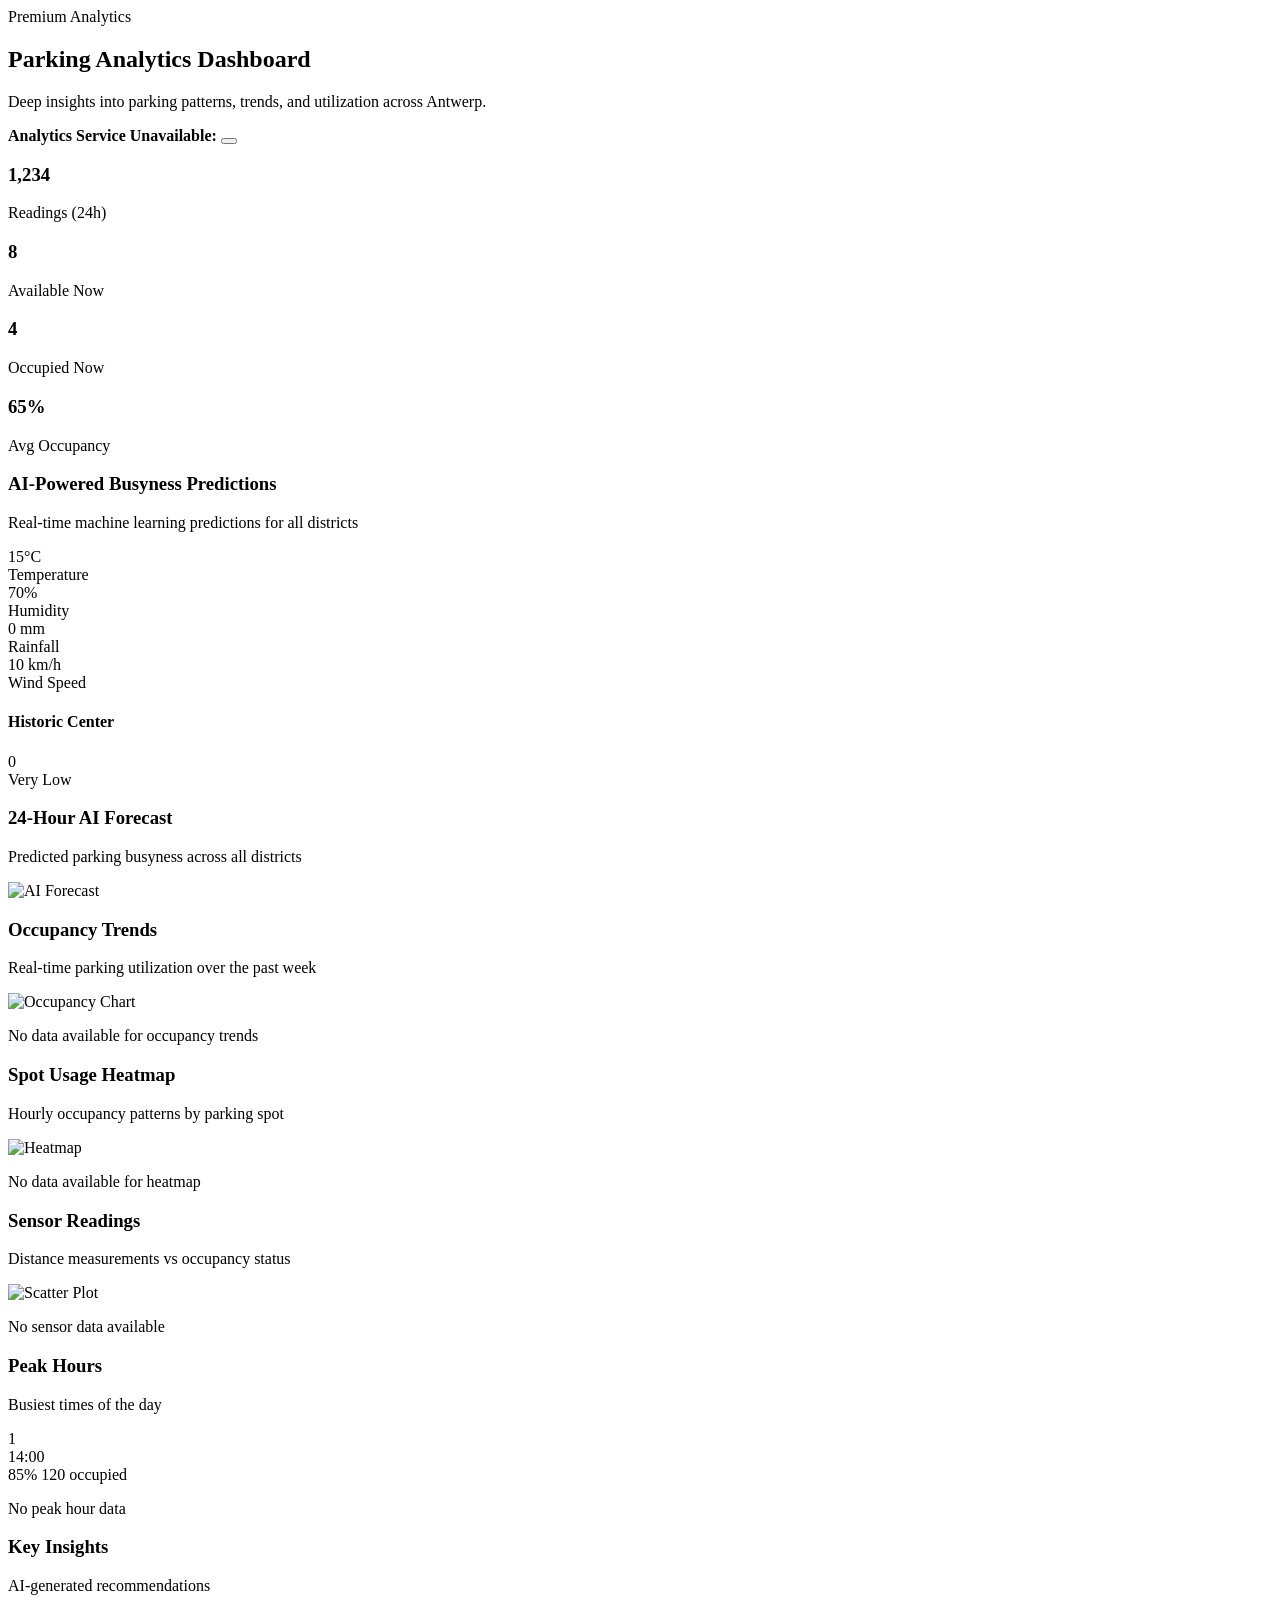
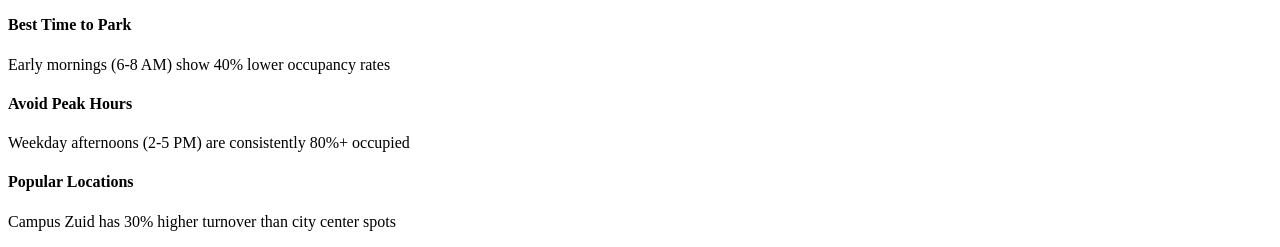
<file: web-app/src/main/resources/templates/analytics.html>
<!doctype html>
<html lang="en" xmlns:th="http://www.thymeleaf.org">
<head th:replace="fragments/head :: head('Analytics – ParkWise')"></head>
<body>
<div th:replace="fragments/nav :: nav"></div>

<main class="app-shell">
  <section class="container py-5">
    <!-- Header -->
    <div class="text-center mb-5 fade-in">
      <div class="badge-soft-primary mb-3">
        <i class="bi bi-graph-up-arrow me-2"></i>Premium Analytics
      </div>
      <h1 class="section-title-modern mb-3">Parking Analytics Dashboard</h1>
      <p class="section-subtitle-modern">Deep insights into parking patterns, trends, and utilization across Antwerp.</p>
    </div>

    <!-- Error Alert (if Python service is down) -->
    <div th:if="${error}" class="alert alert-warning alert-dismissible fade show mb-4" role="alert">
      <i class="bi bi-exclamation-triangle-fill me-2"></i>
      <strong>Analytics Service Unavailable:</strong> <span th:text="${error}"></span>
      <button type="button" class="btn-close" data-bs-dismiss="alert"></button>
    </div>

    <!-- Stats Cards Row -->
    <div class="row g-4 mb-5 fade-in" th:if="${stats != null && !stats.containsKey('error')}">
      <div class="col-md-3">
        <div class="analytics-stat-card">
          <div class="stat-icon bg-primary-glow">
            <i class="bi bi-activity"></i>
          </div>
          <div class="stat-content">
            <h3 class="stat-value" th:text="${stats.total_readings_24h}">1,234</h3>
            <p class="stat-label">Readings (24h)</p>
          </div>
        </div>
      </div>

      <div class="col-md-3">
        <div class="analytics-stat-card">
          <div class="stat-icon bg-success-glow">
            <i class="bi bi-check-circle-fill"></i>
          </div>
          <div class="stat-content">
            <h3 class="stat-value" th:text="${stats.available_spots}">8</h3>
            <p class="stat-label">Available Now</p>
          </div>
        </div>
      </div>

      <div class="col-md-3">
        <div class="analytics-stat-card">
          <div class="stat-icon bg-danger-glow">
            <i class="bi bi-car-front-fill"></i>
          </div>
          <div class="stat-content">
            <h3 class="stat-value" th:text="${stats.occupied_spots}">4</h3>
            <p class="stat-label">Occupied Now</p>
          </div>
        </div>
      </div>

      <div class="col-md-3">
        <div class="analytics-stat-card">
          <div class="stat-icon bg-warning-glow">
            <i class="bi bi-percent"></i>
          </div>
          <div class="stat-content">
            <h3 class="stat-value" th:text="${stats.avg_occupancy_24h + '%'}">65%</h3>
            <p class="stat-label">Avg Occupancy</p>
          </div>
        </div>
      </div>
    </div>

    <!-- AI Predictions Section -->
    <div class="row g-4 mb-5" th:if="${aiPredictions != null}">
      <div class="col-12">
        <div class="analytics-card fade-in">
          <div class="analytics-card-header">
            <div>
              <h3 class="card-title">
                <i class="bi bi-robot me-2"></i>AI-Powered Busyness Predictions
              </h3>
              <p class="card-subtitle">Real-time machine learning predictions for all districts</p>
            </div>
          </div>
          <div class="analytics-card-body">
            <!-- Current Weather Info -->
            <div th:if="${weather != null}" class="weather-info mb-4">
              <div class="row g-3">
                <div class="col-md-3">
                  <div class="weather-card">
                    <i class="bi bi-thermometer-half weather-icon"></i>
                    <div>
                      <div class="weather-value" th:text="${weather.temperature_c + '°C'}">15°C</div>
                      <div class="weather-label">Temperature</div>
                    </div>
                  </div>
                </div>
                <div class="col-md-3">
                  <div class="weather-card">
                    <i class="bi bi-droplet-half weather-icon"></i>
                    <div>
                      <div class="weather-value" th:text="${weather.humidity_pct + '%'}">70%</div>
                      <div class="weather-label">Humidity</div>
                    </div>
                  </div>
                </div>
                <div class="col-md-3">
                  <div class="weather-card">
                    <i class="bi bi-cloud-rain weather-icon"></i>
                    <div>
                      <div class="weather-value" th:text="${weather.rainfall_mm + ' mm'}">0 mm</div>
                      <div class="weather-label">Rainfall</div>
                    </div>
                  </div>
                </div>
                <div class="col-md-3">
                  <div class="weather-card">
                    <i class="bi bi-wind weather-icon"></i>
                    <div>
                      <div class="weather-value" th:text="${weather.wind_speed_kmh + ' km/h'}">10 km/h</div>
                      <div class="weather-label">Wind Speed</div>
                    </div>
                  </div>
                </div>
              </div>
            </div>

            <!-- District Predictions -->
            <div class="row g-3">
              <div class="col-md-6 col-lg-3" th:each="entry : ${aiPredictions}">
                <div class="prediction-card"
                     th:classappend="${entry.value.busyness_level == 3} ? 'high-busyness' :
                                           (${entry.value.busyness_level == 2} ? 'moderate-busyness' :
                                           (${entry.value.busyness_level == 1} ? 'low-busyness' : 'very-low-busyness'))">
                  <div class="prediction-header">
                    <i class="bi bi-geo-alt-fill prediction-icon"></i>
                    <h4 class="prediction-district" th:text="${entry.key}">Historic Center</h4>
                  </div>
                  <div class="prediction-level">
                    <div class="level-indicator" th:text="${entry.value.busyness_level}">0</div>
                    <div class="level-label" th:text="${entry.value.label}">Very Low</div>
                  </div>
                </div>
              </div>
            </div>
          </div>
        </div>
      </div>
    </div>

    <!-- AI Forecast Chart -->
    <div class="analytics-card fade-in mb-4" style="animation-delay: 0.05s;" th:if="${aiBusynessChart != null}">
      <div class="analytics-card-header">
        <div>
          <h3 class="card-title"><i class="bi bi-graph-up me-2"></i>24-Hour AI Forecast</h3>
          <p class="card-subtitle">Predicted parking busyness across all districts</p>
        </div>
      </div>
      <div class="analytics-card-body">
        <div class="chart-container">
          <img th:src="${aiBusynessChart}" alt="AI Forecast" class="analytics-chart-img">
        </div>
      </div>
    </div>

    <!-- Occupancy Over Time Chart -->
    <div class="analytics-card fade-in mb-4" style="animation-delay: 0.1s;">
      <div class="analytics-card-header">
        <div>
          <h3 class="card-title"><i class="bi bi-graph-up me-2"></i>Occupancy Trends</h3>
          <p class="card-subtitle">Real-time parking utilization over the past week</p>
        </div>
      </div>
      <div class="analytics-card-body">
        <div th:if="${occupancyChart != null}" class="chart-container">
          <img th:src="${occupancyChart}" alt="Occupancy Chart" class="analytics-chart-img">
        </div>
        <div th:unless="${occupancyChart != null}" class="empty-chart">
          <i class="bi bi-bar-chart empty-icon"></i>
          <p class="text-muted">No data available for occupancy trends</p>
        </div>
      </div>
    </div>


    <!-- Heatmap Chart -->
    <div class="analytics-card fade-in mb-4" style="animation-delay: 0.2s;">
      <div class="analytics-card-header">
        <div>
          <h3 class="card-title"><i class="bi bi-grid-3x3-gap me-2"></i>Spot Usage Heatmap</h3>
          <p class="card-subtitle">Hourly occupancy patterns by parking spot</p>
        </div>
      </div>
      <div class="analytics-card-body">
        <div th:if="${heatmapChart != null}" class="chart-container">
          <img th:src="${heatmapChart}" alt="Heatmap" class="analytics-chart-img">
        </div>
        <div th:unless="${heatmapChart != null}" class="empty-chart">
          <i class="bi bi-grid empty-icon"></i>
          <p class="text-muted">No data available for heatmap</p>
        </div>
      </div>
    </div>

    <!-- Two Column Layout: Scatter + Peak Hours -->
    <div class="row g-4 mb-4">
      <!-- Distance Scatter Plot -->
      <div class="col-lg-8">
        <div class="analytics-card fade-in" style="animation-delay: 0.3s;">
          <div class="analytics-card-header">
            <div>
              <h3 class="card-title"><i class="bi bi-scatter-chart me-2"></i>Sensor Readings</h3>
              <p class="card-subtitle">Distance measurements vs occupancy status</p>
            </div>
          </div>
          <div class="analytics-card-body">
            <div th:if="${scatterChart != null}" class="chart-container">
              <img th:src="${scatterChart}" alt="Scatter Plot" class="analytics-chart-img">
            </div>
            <div th:unless="${scatterChart != null}" class="empty-chart">
              <i class="bi bi-diagram-3 empty-icon"></i>
              <p class="text-muted">No sensor data available</p>
            </div>
          </div>
        </div>
      </div>

      <!-- Peak Hours Card -->
      <div class="col-lg-4">
        <div class="analytics-card fade-in" style="animation-delay: 0.4s;">
          <div class="analytics-card-header">
            <div>
              <h3 class="card-title"><i class="bi bi-clock-history me-2"></i>Peak Hours</h3>
              <p class="card-subtitle">Busiest times of the day</p>
            </div>
          </div>
          <div class="analytics-card-body">
            <div th:if="${peakHours != null}" class="peak-hours-list">
              <div th:each="hour, iterStat : ${peakHours}"
                   class="peak-hour-item"
                   th:classappend="${iterStat.index == 0} ? 'top-peak' : ''">
                <div class="peak-rank" th:text="${iterStat.index + 1}">1</div>
                <div class="peak-info">
                  <div class="peak-time" th:text="${hour.hour + ':00'}">14:00</div>
                  <div class="peak-stats">
                    <span class="badge bg-danger" th:text="${hour.occupancy_rate + '%'}">85%</span>
                    <span class="text-muted small" th:text="${hour.occupied_count + ' occupied'}">120 occupied</span>
                  </div>
                </div>
              </div>
            </div>
            <div th:unless="${peakHours != null}" class="empty-chart">
              <i class="bi bi-clock empty-icon"></i>
              <p class="text-muted">No peak hour data</p>
            </div>
          </div>
        </div>
      </div>
    </div>

    <!-- Insights Card -->
    <div class="analytics-card fade-in" style="animation-delay: 0.5s;">
      <div class="analytics-card-header">
        <div>
          <h3 class="card-title"><i class="bi bi-lightbulb me-2"></i>Key Insights</h3>
          <p class="card-subtitle">AI-generated recommendations</p>
        </div>
      </div>
      <div class="analytics-card-body">
        <div class="insights-grid">
          <div class="insight-item">
            <i class="bi bi-arrow-up-circle insight-icon text-success"></i>
            <div class="insight-content">
              <h4>Best Time to Park</h4>
              <p>Early mornings (6-8 AM) show 40% lower occupancy rates</p>
            </div>
          </div>
          <div class="insight-item">
            <i class="bi bi-exclamation-triangle insight-icon text-warning"></i>
            <div class="insight-content">
              <h4>Avoid Peak Hours</h4>
              <p>Weekday afternoons (2-5 PM) are consistently 80%+ occupied</p>
            </div>
          </div>
          <div class="insight-item">
            <i class="bi bi-star insight-icon text-primary"></i>
            <div class="insight-content">
              <h4>Popular Locations</h4>
              <p>Campus Zuid has 30% higher turnover than city center spots</p>
            </div>
          </div>
        </div>
      </div>
    </div>

  </section>
</main>

<div th:replace="fragments/nav :: modals"></div>

<script src="https://cdn.jsdelivr.net/npm/bootstrap@5.3.3/dist/js/bootstrap.bundle.min.js"></script>

<script>
  // Auto-refresh every 5 minutes
  setTimeout(() => {
    location.reload();
  }, 5 * 60 * 1000);
</script>

</body>
</html>
</file>
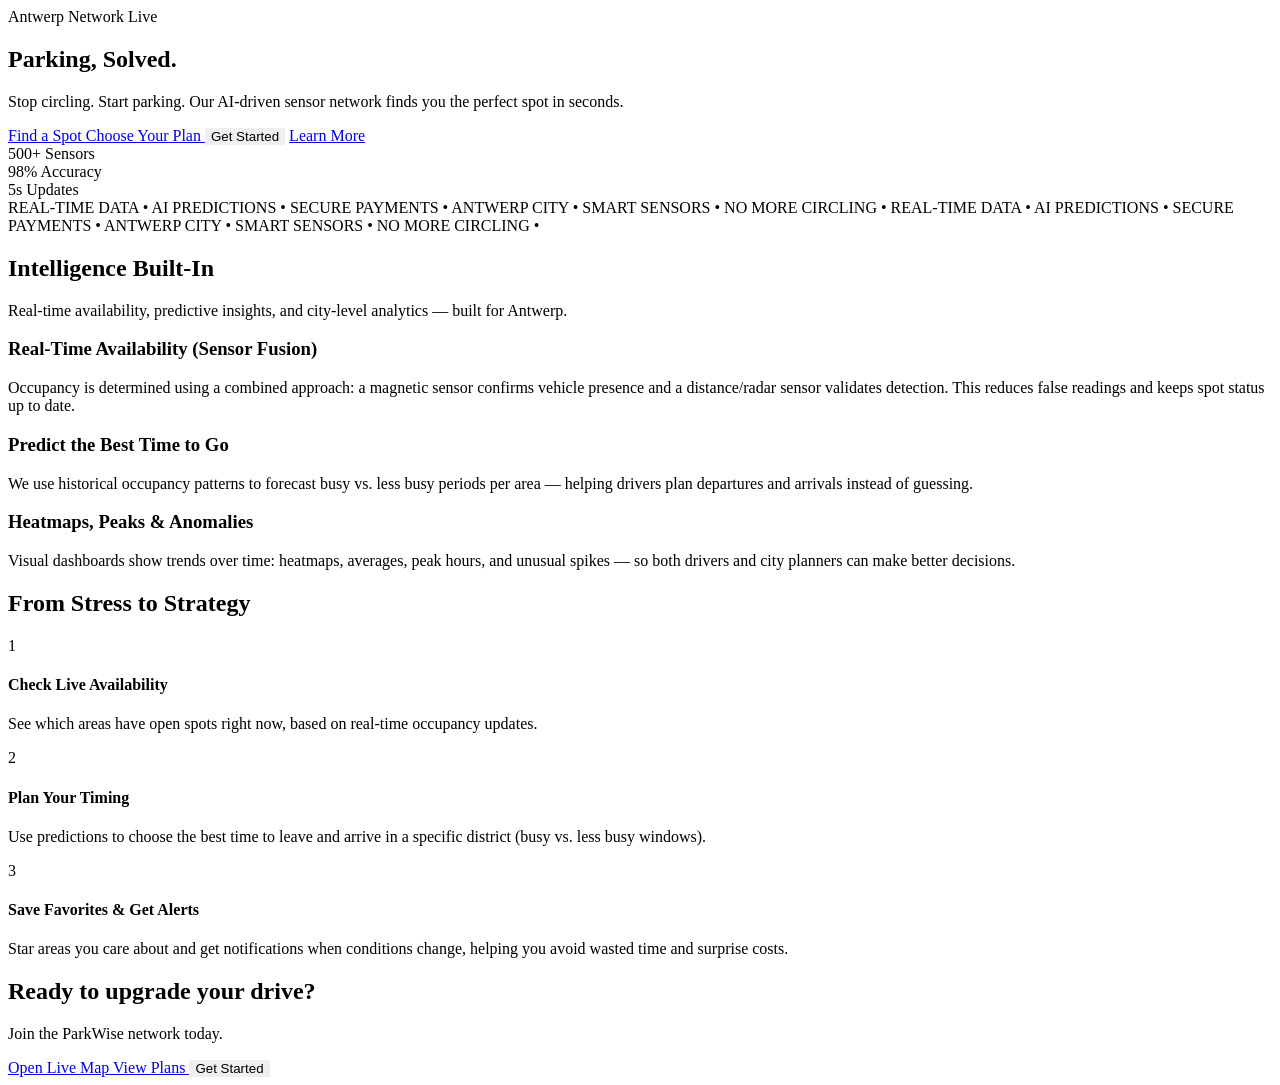
<file: web-app/src/main/resources/templates/home.html>
<!doctype html>
<html lang="en" xmlns:th="http://www.thymeleaf.org">
<head th:replace="~{fragments/head :: head('ParkWise – The Future of Parking')}"></head>
<body>
<div th:replace="~{fragments/nav :: nav}"></div>

<main class="app-shell">

  <section class="hero-section">
    <div class="hero-bg-image"></div>
    <div class="hero-glow"></div>
    <div class="container position-relative z-2 text-center">

      <div class="hero-badge fade-up" style="animation-delay: 0.1s;">
        <span class="pulse-dot"></span> Antwerp Network Live
      </div>

      <h1 class="hero-title fade-up" style="animation-delay: 0.2s;">
        Parking, <span class="text-gradient">Solved.</span>
      </h1>

      <p class="hero-subtitle fade-up" style="animation-delay: 0.3s;">
        Stop circling. Start parking. Our AI-driven sensor network finds you the perfect spot in seconds.
      </p>

      <div class="hero-actions fade-up" style="animation-delay: 0.4s;">
        <!-- If user is logged in and has map access, go directly to map -->
        <a th:if="${currentUser != null && hasMapAccess}"
           href="/search"
           class="btn-primary-glow">
          Find a Spot <i class="bi bi-arrow-right-short"></i>
        </a>

        <!-- If user is logged in but NO subscription, go to subscriptions page -->
        <a th:if="${currentUser != null && !hasMapAccess}"
           href="/subscriptions"
           class="btn-primary-glow">
          Choose Your Plan <i class="bi bi-arrow-right-short"></i>
        </a>

        <!-- If user is NOT logged in, show signup modal -->
        <button th:if="${currentUser == null}"
                class="btn-primary-glow"
                data-bs-toggle="modal"
                data-bs-target="#signupModal"
                style="border: none; cursor: pointer;">
          Get Started <i class="bi bi-arrow-right-short"></i>
        </button>

        <a href="/about" class="btn-link-glow">
          Learn More
        </a>
      </div>

      <div class="hero-stats-glass fade-up" style="animation-delay: 0.6s;">
        <div class="stat-item">
          <span class="stat-num">500+</span>
          <span class="stat-label">Sensors</span>
        </div>
        <div class="vr bg-white opacity-10"></div>
        <div class="stat-item">
          <span class="stat-num text-success">98%</span>
          <span class="stat-label">Accuracy</span>
        </div>
        <div class="vr bg-white opacity-10"></div>
        <div class="stat-item">
          <span class="stat-num text-accent">5s</span>
          <span class="stat-label">Updates</span>
        </div>
      </div>
    </div>
  </section>

  <div class="marquee-wrapper">
    <div class="marquee-content">
      <span>REAL-TIME DATA • AI PREDICTIONS • SECURE PAYMENTS • ANTWERP CITY • SMART SENSORS • NO MORE CIRCLING • </span>
      <span>REAL-TIME DATA • AI PREDICTIONS • SECURE PAYMENTS • ANTWERP CITY • SMART SENSORS • NO MORE CIRCLING • </span>
    </div>
  </div>

  <section class="section-padding">
    <div class="container">
      <div class="section-header reveal-on-scroll">
        <h2 class="section-title">Intelligence Built-In</h2>
        <p class="section-desc">Real-time availability, predictive insights, and city-level analytics — built for Antwerp.</p>
      </div>

      <div class="bento-grid">
        <div class="bento-card large reveal-on-scroll">
          <div class="bento-content">
            <div class="icon-box bg-blue-glow"><i class="bi bi-broadcast-pin"></i></div>
            <h3>Real-Time Availability (Sensor Fusion)</h3>
            <p>Occupancy is determined using a combined approach: a magnetic sensor confirms vehicle presence and a distance/radar sensor validates detection. This reduces false readings and keeps spot status up to date.</p>
          </div>
          <div class="bento-bg-graphic graph-1"></div>
        </div>

        <div class="bento-card tall reveal-on-scroll delay-1">
          <div class="bento-content">
            <div class="icon-box bg-green-glow"><i class="bi bi-stars"></i></div>
            <h3>Predict the Best Time to Go</h3>
            <p>We use historical occupancy patterns to forecast busy vs. less busy periods per area — helping drivers plan departures and arrivals instead of guessing.</p>
          </div>
        </div>

        <div class="bento-card wide reveal-on-scroll">
          <div class="bento-content flex-row align-items-center gap-4">
            <div class="icon-box bg-purple-glow"><i class="bi bi-graph-up-arrow"></i></div>
            <div>
              <h3>Heatmaps, Peaks & Anomalies</h3>
              <p class="mb-0">Visual dashboards show trends over time: heatmaps, averages, peak hours, and unusual spikes — so both drivers and city planners can make better decisions.</p>
            </div>
          </div>
        </div>
      </div>
    </div>
  </section>

  <section class="section-padding position-relative overflow-hidden">
    <div class="container">
      <div class="section-header reveal-on-scroll">
        <h2 class="section-title">From Stress to Strategy</h2>
      </div>

      <div class="timeline-wrapper">
        <div class="timeline-line"></div>

        <div class="timeline-step reveal-on-scroll">
          <div class="step-marker">1</div>
          <div class="step-card">
            <h4>Check Live Availability</h4>
            <p>See which areas have open spots right now, based on real-time occupancy updates.</p>
          </div>
        </div>

        <div class="timeline-step right reveal-on-scroll">
          <div class="step-marker">2</div>
          <div class="step-card">
            <h4>Plan Your Timing</h4>
            <p>Use predictions to choose the best time to leave and arrive in a specific district (busy vs. less busy windows).</p>
          </div>
        </div>

        <div class="timeline-step reveal-on-scroll">
          <div class="step-marker">3</div>
          <div class="step-card">
            <h4>Save Favorites & Get Alerts</h4>
            <p>Star areas you care about and get notifications when conditions change, helping you avoid wasted time and surprise costs.</p>
          </div>
        </div>
      </div>
    </div>
  </section>


  <section class="section-padding pt-0">
    <div class="container">
      <div class="cta-portal reveal-on-scroll">
        <div class="cta-glow-back"></div>
        <div class="cta-content-inner">
          <h2>Ready to upgrade your drive?</h2>
          <p>Join the ParkWise network today.</p>
          <div class="mt-4">
            <!-- Smart CTA button for bottom section -->
            <a th:if="${currentUser != null && hasMapAccess}"
               href="/search"
               class="btn-primary-glow btn-lg">
              Open Live Map
            </a>

            <a th:if="${currentUser != null && !hasMapAccess}"
               href="/subscriptions"
               class="btn-primary-glow btn-lg">
              View Plans
            </a>

            <button th:if="${currentUser == null}"
                    class="btn-primary-glow btn-lg"
                    data-bs-toggle="modal"
                    data-bs-target="#signupModal"
                    style="border: none; cursor: pointer;">
              Get Started
            </button>
          </div>
        </div>
      </div>
    </div>
  </section>

</main>

<div th:replace="~{fragments/nav :: modals}"></div>

<script src="https://cdn.jsdelivr.net/npm/bootstrap@5.3.3/dist/js/bootstrap.bundle.min.js"></script>

<script>
  document.addEventListener("DOMContentLoaded", function() {
    const observerOptions = {
      threshold: 0.15,
      rootMargin: "0px 0px -50px 0px"
    };

    const observer = new IntersectionObserver((entries) => {
      entries.forEach(entry => {
        if (entry.isIntersecting) {
          entry.target.classList.add("visible");
        }
      });
    }, observerOptions);

    document.querySelectorAll('.reveal-on-scroll').forEach(el => observer.observe(el));
  });
</script>

</body>
</html>
</file>
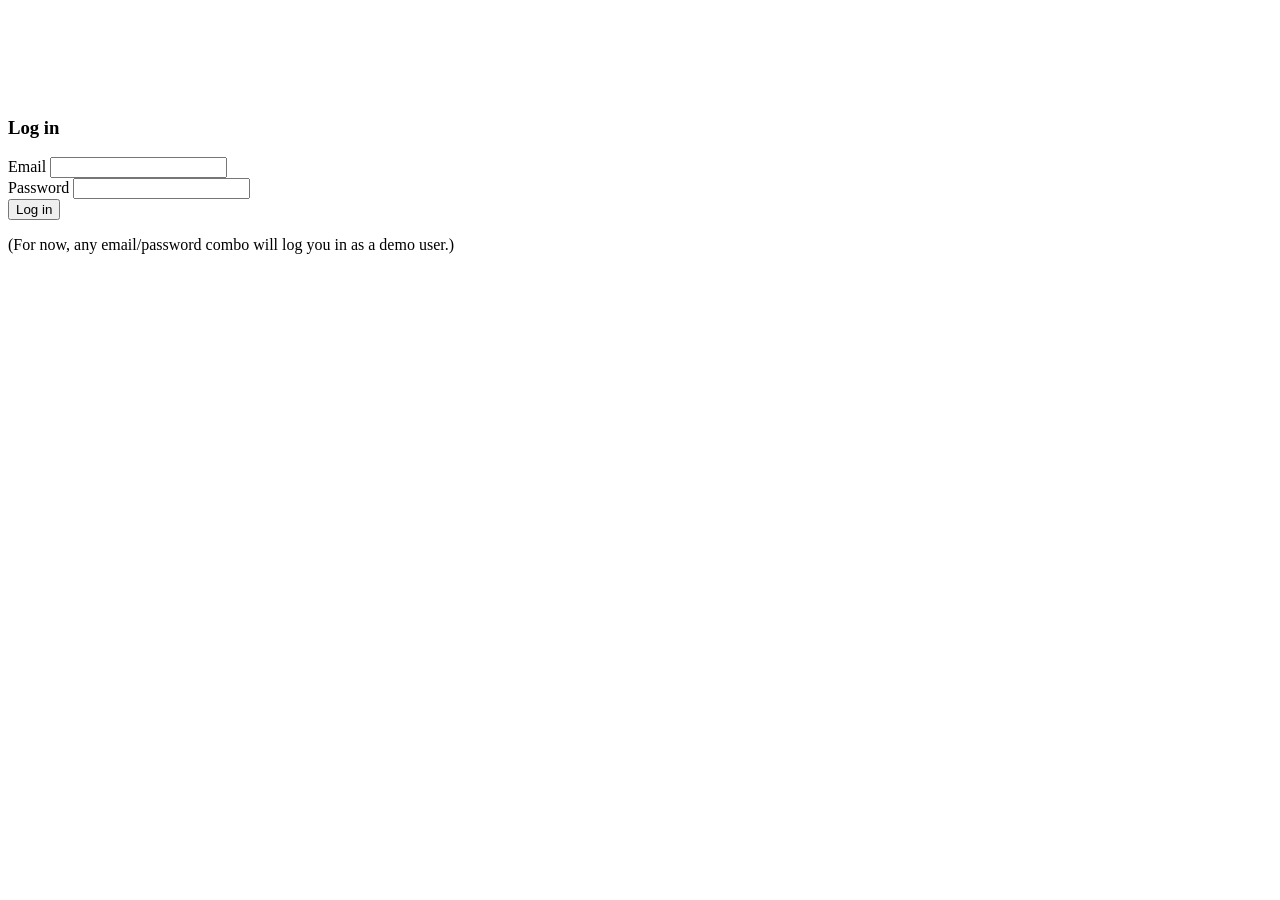
<file: web-app/src/main/resources/templates/login.html>
<!DOCTYPE html>
<html lang="en" xmlns:th="http://www.thymeleaf.org">
<head th:replace="fragments/head :: head('Log in – ParkWise')"></head>
<body>
<nav th:replace="fragments/nav :: navbar"></nav>

<main class="container" style="padding-top: 90px;">
  <div class="row justify-content-center">
    <div class="col-md-5">
      <div class="card border-0 shadow-sm">
        <div class="card-body">
          <h3 class="mb-3">Log in</h3>

          <p th:if="${loginError}" class="text-danger small" th:text="${loginError}"></p>

          <form th:action="@{/login}" method="post">
            <div class="mb-3">
              <label class="form-label">Email</label>
              <input type="email" name="email" class="form-control" required>
            </div>
            <div class="mb-3">
              <label class="form-label">Password</label>
              <input type="password" name="password" class="form-control" required>
            </div>
            <button class="btn btn-primary w-100" type="submit">Log in</button>
          </form>

          <p class="mt-3 mb-0 small text-muted">
            (For now, any email/password combo will log you in as a demo user.)
          </p>
        </div>
      </div>
    </div>
  </div>
</main>

<div th:replace="fragments/nav :: modals"></div>

<script src="https://cdn.jsdelivr.net/npm/bootstrap@5.3.3/dist/js/bootstrap.bundle.min.js"></script>
</body>
</html>
</file>
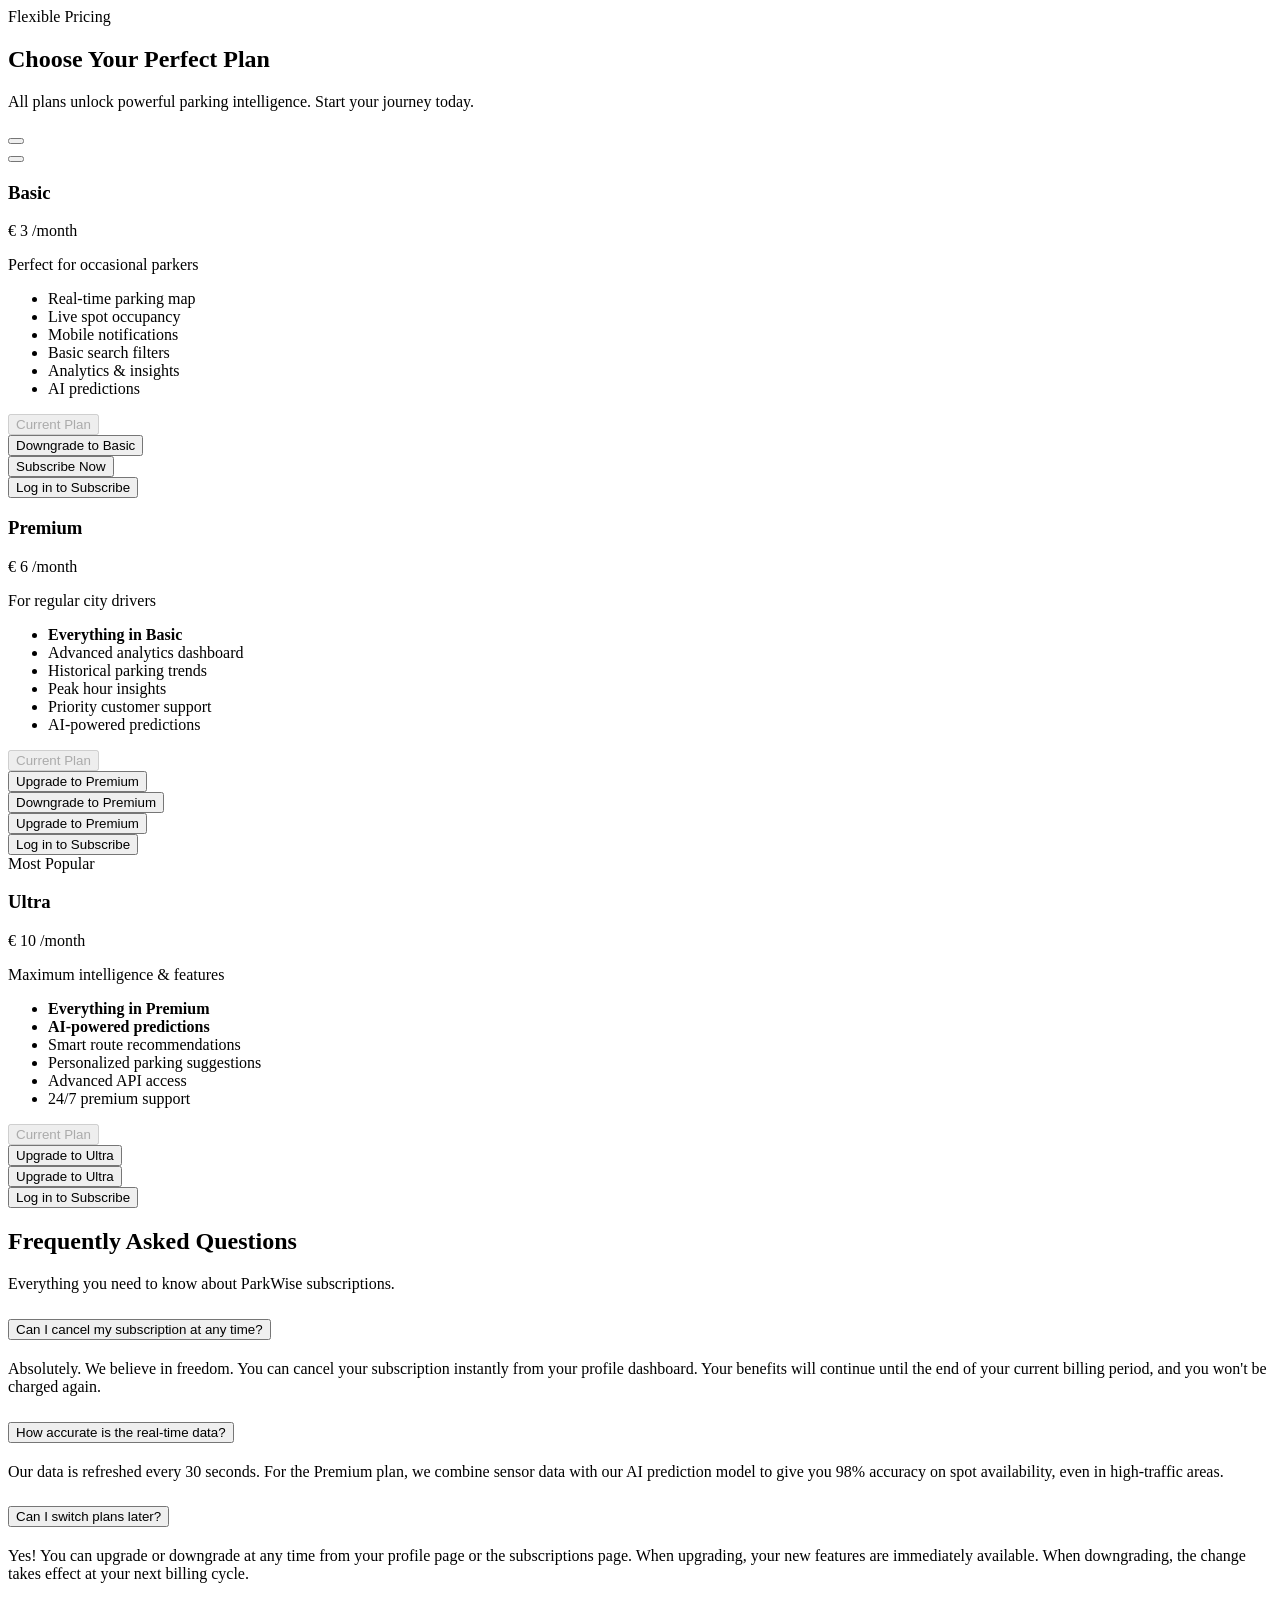
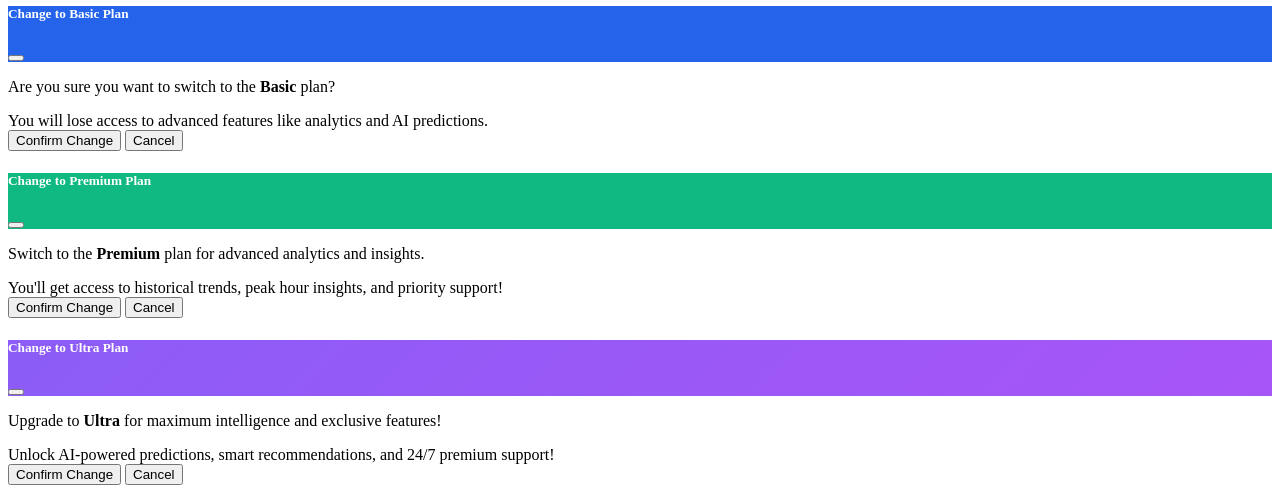
<file: web-app/src/main/resources/templates/subscriptions.html>
<!doctype html>
<html lang="en" xmlns:th="http://www.thymeleaf.org">
<head th:replace="fragments/head :: head('Subscriptions — ParkWise')"></head>
<body>
<div th:replace="fragments/nav :: nav"></div>

<main class="app-shell">
    <section class="container py-5">
        <!-- Header -->
        <div class="text-center mb-5 fade-in">
            <div class="badge-soft-primary mb-3">
                <i class="bi bi-star-fill me-2"></i>Flexible Pricing
            </div>
            <h1 class="section-title-modern mb-3">Choose Your Perfect Plan</h1>
            <p class="section-subtitle-modern">All plans unlock powerful parking intelligence. Start your journey today.</p>
        </div>

        <!-- Alerts -->
        <div th:if="${success}" class="alert alert-success alert-dismissible fade show shadow-sm" role="alert">
            <i class="bi bi-check-circle-fill me-2"></i><span th:text="${success}"></span>
            <button type="button" class="btn-close" data-bs-dismiss="alert"></button>
        </div>

        <div th:if="${error}" class="alert alert-danger alert-dismissible fade show shadow-sm" role="alert">
            <i class="bi bi-exclamation-triangle-fill me-2"></i><span th:text="${error}"></span>
            <button type="button" class="btn-close" data-bs-dismiss="alert"></button>
        </div>

        <!-- Pricing Cards -->
        <div class="row g-4 justify-content-center align-items-stretch">
            <!-- BASIC Plan -->
            <div class="col-lg-4 col-md-6">
                <div class="pricing-card pricing-card-basic h-100 fade-in">
                    <div class="pricing-header">
                        <div class="plan-icon bg-primary-soft mb-3">
                            <i class="bi bi-map text-primary"></i>
                        </div>
                        <h3 class="fw-bold mb-2">Basic</h3>
                        <div class="price-wrapper mb-3">
                            <span class="currency">€</span>
                            <span class="price">3</span>
                            <span class="period">/month</span>
                        </div>
                        <p class="plan-description text-muted">Perfect for occasional parkers</p>
                    </div>

                    <div class="pricing-body">
                        <ul class="feature-list">
                            <li class="feature-item">
                                <i class="bi bi-check-circle-fill text-success me-2"></i>
                                <span>Real-time parking map</span>
                            </li>
                            <li class="feature-item">
                                <i class="bi bi-check-circle-fill text-success me-2"></i>
                                <span>Live spot occupancy</span>
                            </li>
                            <li class="feature-item">
                                <i class="bi bi-check-circle-fill text-success me-2"></i>
                                <span>Mobile notifications</span>
                            </li>
                            <li class="feature-item">
                                <i class="bi bi-check-circle-fill text-success me-2"></i>
                                <span>Basic search filters</span>
                            </li>
                            <li class="feature-item text-muted">
                                <i class="bi bi-x-circle me-2"></i>
                                <span>Analytics & insights</span>
                            </li>
                            <li class="feature-item text-muted">
                                <i class="bi bi-x-circle me-2"></i>
                                <span>AI predictions</span>
                            </li>
                        </ul>
                    </div>

                    <div class="pricing-footer">
                        <div th:if="${currentUser != null}">
                            <!-- Current Plan -->
                            <div th:if="${currentSubscription != null && currentSubscription.lockedPlanCode == 'BASIC'}">
                                <button class="btn btn-outline-primary w-100 btn-lg" disabled>
                                    <i class="bi bi-check-circle me-2"></i>Current Plan
                                </button>
                            </div>
                            <!-- Can Downgrade -->
                            <div th:if="${currentSubscription != null && currentSubscription.lockedPlanCode != 'BASIC' && (currentSubscription.lockedPlanCode == 'PREMIUM' || currentSubscription.lockedPlanCode == 'ULTRA')}">
                                <button class="btn btn-outline-primary w-100 btn-lg"
                                        data-bs-toggle="modal"
                                        th:attr="data-bs-target='#changePlanModal-1'">
                                    <i class="bi bi-arrow-down-circle me-2"></i>Downgrade to Basic
                                </button>
                            </div>
                            <!-- No Subscription -->
                            <div th:unless="${currentSubscription != null}">
                                <form th:action="@{/subscriptions/1/subscribe}" method="post">
                                    <button type="submit" class="btn btn-primary w-100 btn-lg">
                                        Subscribe Now
                                    </button>
                                </form>
                            </div>
                        </div>
                        <div th:if="${currentUser == null}">
                            <button class="btn btn-outline-primary w-100 btn-lg"
                                    data-bs-toggle="modal"
                                    data-bs-target="#loginModal">
                                Log in to Subscribe
                            </button>
                        </div>
                    </div>
                </div>
            </div>

            <!-- PREMIUM Plan - Most Popular -->
            <div class="col-lg-4 col-md-6">
                <div class="pricing-card pricing-card-premium h-100 fade-in popular-badge-wrapper" style="animation-delay: 0.1s">
                    <div class="pricing-header">
                        <div class="plan-icon bg-success-soft mb-3">
                            <i class="bi bi-graph-up-arrow text-success"></i>
                        </div>
                        <h3 class="fw-bold mb-2">Premium</h3>
                        <div class="price-wrapper mb-3">
                            <span class="currency">€</span>
                            <span class="price">6</span>
                            <span class="period">/month</span>
                        </div>
                        <p class="plan-description text-muted">For regular city drivers</p>
                    </div>

                    <div class="pricing-body">
                        <ul class="feature-list">
                            <li class="feature-item">
                                <i class="bi bi-check-circle-fill text-success me-2"></i>
                                <span><strong>Everything in Basic</strong></span>
                            </li>
                            <li class="feature-item">
                                <i class="bi bi-check-circle-fill text-success me-2"></i>
                                <span>Advanced analytics dashboard</span>
                            </li>
                            <li class="feature-item">
                                <i class="bi bi-check-circle-fill text-success me-2"></i>
                                <span>Historical parking trends</span>
                            </li>
                            <li class="feature-item">
                                <i class="bi bi-check-circle-fill text-success me-2"></i>
                                <span>Peak hour insights</span>
                            </li>
                            <li class="feature-item">
                                <i class="bi bi-check-circle-fill text-success me-2"></i>
                                <span>Priority customer support</span>
                            </li>
                            <li class="feature-item text-muted">
                                <i class="bi bi-x-circle me-2"></i>
                                <span>AI-powered predictions</span>
                            </li>
                        </ul>
                    </div>

                    <div class="pricing-footer">
                        <div th:if="${currentUser != null}">
                            <!-- Current Plan -->
                            <div th:if="${currentSubscription != null && currentSubscription.lockedPlanCode == 'PREMIUM'}">
                                <button class="btn btn-success w-100 btn-lg" disabled>
                                    <i class="bi bi-check-circle me-2"></i>Current Plan
                                </button>
                            </div>
                            <!-- Can Upgrade from Basic -->
                            <div th:if="${currentSubscription != null && currentSubscription.lockedPlanCode == 'BASIC'}">
                                <button class="btn btn-success w-100 btn-lg shadow"
                                        data-bs-toggle="modal"
                                        th:attr="data-bs-target='#changePlanModal-2'">
                                    <i class="bi bi-arrow-up-circle me-2"></i>Upgrade to Premium
                                </button>
                            </div>
                            <!-- Can Downgrade from Ultra -->
                            <div th:if="${currentSubscription != null && currentSubscription.lockedPlanCode == 'ULTRA'}">
                                <button class="btn btn-outline-success w-100 btn-lg"
                                        data-bs-toggle="modal"
                                        th:attr="data-bs-target='#changePlanModal-2'">
                                    <i class="bi bi-arrow-down-circle me-2"></i>Downgrade to Premium
                                </button>
                            </div>
                            <!-- No Subscription -->
                            <div th:unless="${currentSubscription != null}">
                                <form th:action="@{/subscriptions/2/subscribe}" method="post">
                                    <button type="submit" class="btn btn-success w-100 btn-lg shadow">
                                        Upgrade to Premium
                                    </button>
                                </form>
                            </div>
                        </div>
                        <div th:if="${currentUser == null}">
                            <button class="btn btn-success w-100 btn-lg"
                                    data-bs-toggle="modal"
                                    data-bs-target="#loginModal">
                                Log in to Subscribe
                            </button>
                        </div>
                    </div>
                </div>
            </div>

            <!-- ULTRA Plan -->
            <div class="col-lg-4 col-md-6">
                <div class="pricing-card pricing-card-ultra h-100 fade-in" style="animation-delay: 0.2s">
                    <div class="pricing-header">
                        <div class="popular-badge">
                            <i class="bi bi-star-fill me-1"></i>Most Popular
                        </div>
                        <div class="plan-icon bg-gradient-ultra mb-3">
                            <i class="bi bi-stars text-white"></i>
                        </div>
                        <h3 class="fw-bold mb-2">Ultra</h3>
                        <div class="price-wrapper mb-3">
                            <span class="currency">€</span>
                            <span class="price">10</span>
                            <span class="period">/month</span>
                        </div>
                        <p class="plan-description text-muted">Maximum intelligence & features</p>
                    </div>

                    <div class="pricing-body">
                        <ul class="feature-list">
                            <li class="feature-item">
                                <i class="bi bi-check-circle-fill text-success me-2"></i>
                                <span><strong>Everything in Premium</strong></span>
                            </li>
                            <li class="feature-item">
                                <i class="bi bi-check-circle-fill text-success me-2"></i>
                                <span><strong>AI-powered predictions</strong></span>
                            </li>
                            <li class="feature-item">
                                <i class="bi bi-check-circle-fill text-success me-2"></i>
                                <span>Smart route recommendations</span>
                            </li>
                            <li class="feature-item">
                                <i class="bi bi-check-circle-fill text-success me-2"></i>
                                <span>Personalized parking suggestions</span>
                            </li>
                            <li class="feature-item">
                                <i class="bi bi-check-circle-fill text-success me-2"></i>
                                <span>Advanced API access</span>
                            </li>
                            <li class="feature-item">
                                <i class="bi bi-check-circle-fill text-success me-2"></i>
                                <span>24/7 premium support</span>
                            </li>
                        </ul>
                    </div>

                    <div class="pricing-footer">
                        <div th:if="${currentUser != null}">
                            <!-- Current Plan -->
                            <div th:if="${currentSubscription != null && currentSubscription.lockedPlanCode == 'ULTRA'}">
                                <button class="btn btn-gradient-ultra w-100 btn-lg" disabled>
                                    <i class="bi bi-check-circle me-2"></i>Current Plan
                                </button>
                            </div>
                            <!-- Can Upgrade -->
                            <div th:if="${currentSubscription != null && currentSubscription.lockedPlanCode != 'ULTRA'}">
                                <button class="btn btn-gradient-ultra w-100 btn-lg shadow"
                                        data-bs-toggle="modal"
                                        th:attr="data-bs-target='#changePlanModal-3'">
                                    <i class="bi bi-arrow-up-circle me-2"></i>Upgrade to Ultra
                                </button>
                            </div>
                            <!-- No Subscription -->
                            <div th:unless="${currentSubscription != null}">
                                <form th:action="@{/subscriptions/3/subscribe}" method="post">
                                    <button type="submit" class="btn btn-gradient-ultra w-100 btn-lg shadow">
                                        Upgrade to Ultra
                                    </button>
                                </form>
                            </div>
                        </div>
                        <div th:if="${currentUser == null}">
                            <button class="btn btn-outline-dark w-100 btn-lg"
                                    data-bs-toggle="modal"
                                    data-bs-target="#loginModal">
                                Log in to Subscribe
                            </button>
                        </div>
                    </div>
                </div>
            </div>
        </div>
    </section>

    <section class="container py-5">
        <div class="text-center mb-5 fade-in">
            <h2 class="section-title-modern mb-3">Frequently Asked Questions</h2>
            <p class="section-subtitle-modern">Everything you need to know about ParkWise subscriptions.</p>
        </div>

        <div class="faq-container fade-in" style="animation-delay: 0.2s;">
            <div class="accordion accordion-glass" id="faqAccordion">

                <div class="accordion-item">
                    <h2 class="accordion-header" id="headingOne">
                        <button class="accordion-button" type="button" data-bs-toggle="collapse" data-bs-target="#collapseOne" aria-expanded="true" aria-controls="collapseOne">
                            Can I cancel my subscription at any time?
                        </button>
                    </h2>
                    <div id="collapseOne" class="accordion-collapse collapse show" aria-labelledby="headingOne" data-bs-parent="#faqAccordion">
                        <div class="accordion-body">
                            Absolutely. We believe in freedom. You can cancel your subscription instantly from your profile dashboard. Your benefits will continue until the end of your current billing period, and you won't be charged again.
                        </div>
                    </div>
                </div>

                <div class="accordion-item">
                    <h2 class="accordion-header" id="headingTwo">
                        <button class="accordion-button collapsed" type="button" data-bs-toggle="collapse" data-bs-target="#collapseTwo" aria-expanded="false" aria-controls="collapseTwo">
                            How accurate is the real-time data?
                        </button>
                    </h2>
                    <div id="collapseTwo" class="accordion-collapse collapse" aria-labelledby="headingTwo" data-bs-parent="#faqAccordion">
                        <div class="accordion-body">
                            Our data is refreshed every 30 seconds. For the Premium plan, we combine sensor data with our AI prediction model to give you 98% accuracy on spot availability, even in high-traffic areas.
                        </div>
                    </div>
                </div>

                <div class="accordion-item">
                    <h2 class="accordion-header" id="headingThree">
                        <button class="accordion-button collapsed" type="button" data-bs-toggle="collapse" data-bs-target="#collapseThree" aria-expanded="false" aria-controls="collapseThree">
                            Can I switch plans later?
                        </button>
                    </h2>
                    <div id="collapseThree" class="accordion-collapse collapse" aria-labelledby="headingThree" data-bs-parent="#faqAccordion">
                        <div class="accordion-body">
                            Yes! You can upgrade or downgrade at any time from your profile page or the subscriptions page. When upgrading, your new features are immediately available. When downgrading, the change takes effect at your next billing cycle.
                        </div>
                    </div>
                </div>

            </div>
        </div>
    </section>
</main>

<!-- Change Plan Modals  -->
<!-- BASIC Plan Change Modal -->
<div class="modal fade" id="changePlanModal-1" tabindex="-1" aria-hidden="true">
    <div class="modal-dialog modal-dialog-centered">
        <div class="modal-content border-0 shadow-lg">
            <div class="modal-header border-0" style="background-color: #2563eb; color: white;">
                <h5 class="modal-title fw-bold">
                    <i class="bi bi-arrow-left-right me-2"></i>Change to Basic Plan
                </h5>
                <button type="button" class="btn-close btn-close-white" data-bs-dismiss="modal"></button>
            </div>
            <div class="modal-body p-4">
                <p class="mb-3">Are you sure you want to switch to the <strong>Basic</strong> plan?</p>
                <div class="alert alert-warning">
                    <i class="bi bi-exclamation-triangle-fill me-2"></i>
                    You will lose access to advanced features like analytics and AI predictions.
                </div>
                <form th:action="@{/subscriptions/1/change}" method="post">
                    <div class="d-grid gap-2">
                        <button type="submit" class="btn btn-primary btn-lg">
                            <i class="bi bi-check-circle me-2"></i>Confirm Change
                        </button>
                        <button type="button" class="btn btn-outline-secondary" data-bs-dismiss="modal">
                            Cancel
                        </button>
                    </div>
                </form>
            </div>
        </div>
    </div>
</div>

<!-- PREMIUM Plan Change Modal -->
<div class="modal fade" id="changePlanModal-2" tabindex="-1" aria-hidden="true">
    <div class="modal-dialog modal-dialog-centered">
        <div class="modal-content border-0 shadow-lg">
            <div class="modal-header border-0" style="background-color: #10b981; color: white;">
                <h5 class="modal-title fw-bold">
                    <i class="bi bi-arrow-left-right me-2"></i>Change to Premium Plan
                </h5>
                <button type="button" class="btn-close btn-close-white" data-bs-dismiss="modal"></button>
            </div>
            <div class="modal-body p-4">
                <p class="mb-3">Switch to the <strong>Premium</strong> plan for advanced analytics and insights.</p>
                <div class="alert alert-success">
                    <i class="bi bi-star-fill me-2"></i>
                    You'll get access to historical trends, peak hour insights, and priority support!
                </div>
                <form th:action="@{/subscriptions/2/change}" method="post">
                    <div class="d-grid gap-2">
                        <button type="submit" class="btn btn-success btn-lg">
                            <i class="bi bi-check-circle me-2"></i>Confirm Change
                        </button>
                        <button type="button" class="btn btn-outline-secondary" data-bs-dismiss="modal">
                            Cancel
                        </button>
                    </div>
                </form>
            </div>
        </div>
    </div>
</div>

<!-- ULTRA Plan Change Modal -->
<div class="modal fade" id="changePlanModal-3" tabindex="-1" aria-hidden="true">
    <div class="modal-dialog modal-dialog-centered">
        <div class="modal-content border-0 shadow-lg">
            <div class="modal-header border-0" style="background: linear-gradient(135deg, #8b5cf6, #a855f7); color: white;">
                <h5 class="modal-title fw-bold">
                    <i class="bi bi-arrow-left-right me-2"></i>Change to Ultra Plan
                </h5>
                <button type="button" class="btn-close btn-close-white" data-bs-dismiss="modal"></button>
            </div>
            <div class="modal-body p-4">
                <p class="mb-3">Upgrade to <strong>Ultra</strong> for maximum intelligence and exclusive features!</p>
                <div class="alert alert-info">
                    <i class="bi bi-stars me-2"></i>
                    Unlock AI-powered predictions, smart recommendations, and 24/7 premium support!
                </div>
                <form th:action="@{/subscriptions/3/change}" method="post">
                    <div class="d-grid gap-2">
                        <button type="submit" class="btn btn-gradient-ultra btn-lg">
                            <i class="bi bi-check-circle me-2"></i>Confirm Change
                        </button>
                        <button type="button" class="btn btn-outline-secondary" data-bs-dismiss="modal">
                            Cancel
                        </button>
                    </div>
                </form>
            </div>
        </div>
    </div>
</div>

<div th:replace="fragments/nav :: modals"></div>

<script src="https://cdn.jsdelivr.net/npm/bootstrap@5.3.3/dist/js/bootstrap.bundle.min.js"></script>
</body>
</html>
</file>
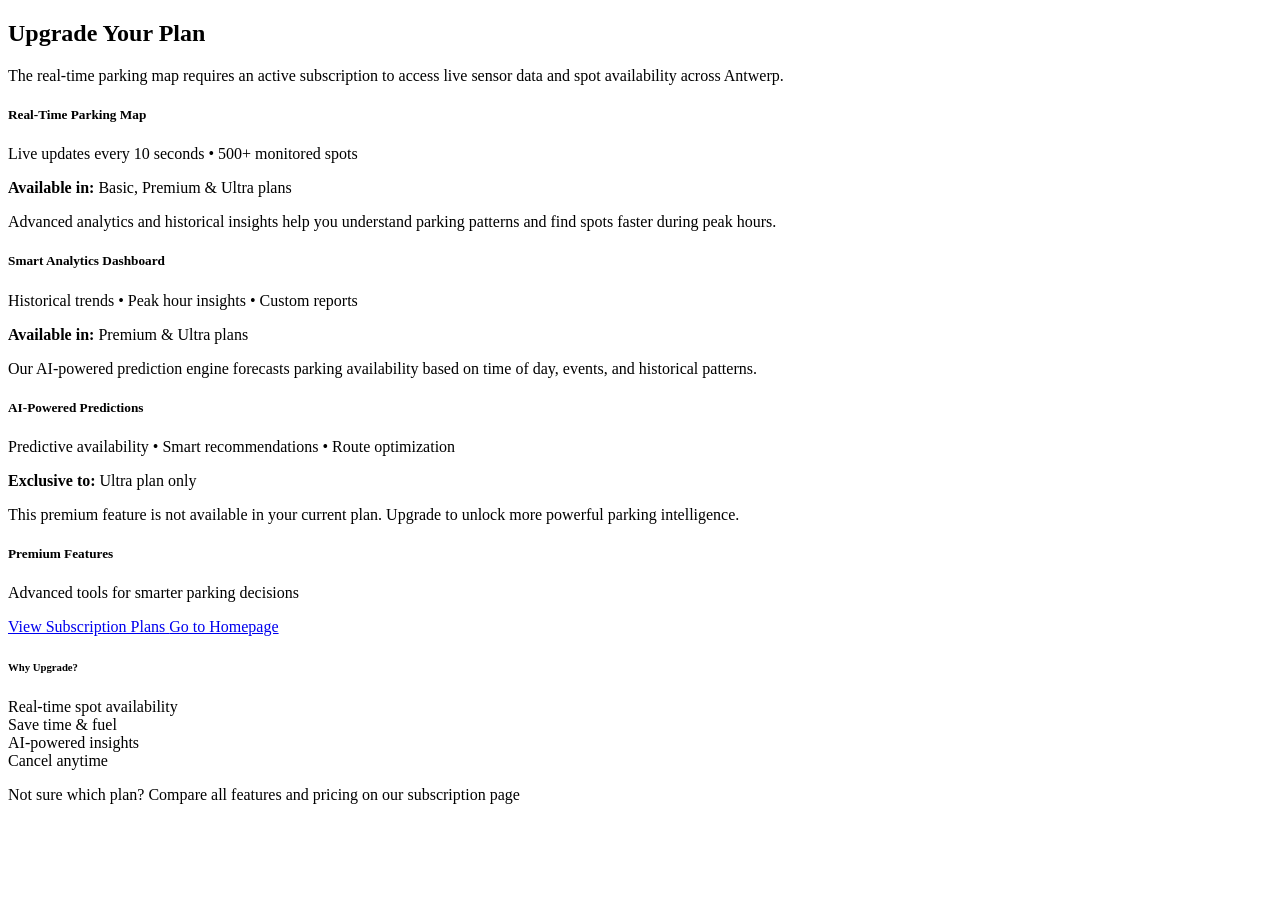
<file: web-app/src/main/resources/templates/upgrade.html>
<!doctype html>
<html lang="en" xmlns:th="http://www.thymeleaf.org">
<head th:replace="fragments/head :: head('Upgrade Required – ParkWise')"></head>
<body>
<div th:replace="fragments/nav :: nav"></div>

<main class="app-shell">
    <section class="container py-5">
        <div class="row justify-content-center">
            <div class="col-lg-7 col-md-9">
                <div class="upgrade-card fade-in">
                    <!-- Icon Section -->
                    <div class="upgrade-icon-wrapper">
                        <div class="upgrade-icon-bg">
                            <i class="bi bi-lock-fill text-primary"></i>
                        </div>
                    </div>

                    <!-- Content Section -->
                    <div class="upgrade-content">
                        <h2 class="fw-bold mb-3 text-center">Upgrade Your Plan</h2>

                        <!-- MAP Feature -->
                        <div th:if="${feature == 'map'}">
                            <p class="text-muted text-center mb-4">
                                The real-time parking map requires an active subscription to access live sensor data
                                and spot availability across Antwerp.
                            </p>
                            <div class="feature-preview-card mb-4">
                                <div class="feature-preview-icon bg-primary-soft">
                                    <i class="bi bi-map-fill text-primary"></i>
                                </div>
                                <div class="feature-preview-content">
                                    <h5 class="fw-bold mb-1">Real-Time Parking Map</h5>
                                    <p class="text-muted small mb-0">Live updates every 10 seconds • 500+ monitored spots</p>
                                </div>
                            </div>
                            <div class="alert alert-info border-0" role="alert">
                                <i class="bi bi-info-circle-fill me-2"></i>
                                <strong>Available in:</strong> Basic, Premium & Ultra plans
                            </div>
                        </div>

                        <!-- ANALYTICS Feature -->
                        <div th:if="${feature == 'analytics'}">
                            <p class="text-muted text-center mb-4">
                                Advanced analytics and historical insights help you understand parking patterns
                                and find spots faster during peak hours.
                            </p>
                            <div class="feature-preview-card mb-4">
                                <div class="feature-preview-icon bg-success-soft">
                                    <i class="bi bi-graph-up-arrow text-success"></i>
                                </div>
                                <div class="feature-preview-content">
                                    <h5 class="fw-bold mb-1">Smart Analytics Dashboard</h5>
                                    <p class="text-muted small mb-0">Historical trends • Peak hour insights • Custom reports</p>
                                </div>
                            </div>
                            <div class="alert alert-success border-0" role="alert">
                                <i class="bi bi-star-fill me-2"></i>
                                <strong>Available in:</strong> Premium & Ultra plans
                            </div>
                        </div>

                        <!-- PREDICTION Feature -->
                        <div th:if="${feature == 'prediction'}">
                            <p class="text-muted text-center mb-4">
                                Our AI-powered prediction engine forecasts parking availability based on
                                time of day, events, and historical patterns.
                            </p>
                            <div class="feature-preview-card mb-4">
                                <div class="feature-preview-icon bg-gradient-ultra">
                                    <i class="bi bi-stars text-white"></i>
                                </div>
                                <div class="feature-preview-content">
                                    <h5 class="fw-bold mb-1">AI-Powered Predictions</h5>
                                    <p class="text-muted small mb-0">Predictive availability • Smart recommendations • Route optimization</p>
                                </div>
                            </div>
                            <div class="alert alert-warning border-0" role="alert">
                                <i class="bi bi-lightning-charge-fill me-2"></i>
                                <strong>Exclusive to:</strong> Ultra plan only
                            </div>
                        </div>

                        <!-- GENERIC Feature -->
                        <div th:if="${feature == null}">
                            <p class="text-muted text-center mb-4">
                                This premium feature is not available in your current plan.
                                Upgrade to unlock more powerful parking intelligence.
                            </p>
                            <div class="feature-preview-card mb-4">
                                <div class="feature-preview-icon bg-info-soft">
                                    <i class="bi bi-shield-check-fill text-info"></i>
                                </div>
                                <div class="feature-preview-content">
                                    <h5 class="fw-bold mb-1">Premium Features</h5>
                                    <p class="text-muted small mb-0">Advanced tools for smarter parking decisions</p>
                                </div>
                            </div>
                        </div>

                        <!-- Action Buttons -->
                        <div class="upgrade-actions">
                            <a href="/subscriptions" class="btn btn-primary btn-lg w-100 mb-3 shadow">
                                <i class="bi bi-arrow-up-circle-fill me-2"></i>
                                View Subscription Plans
                            </a>
                            <a href="/home" class="btn btn-outline-secondary btn-lg w-100">
                                <i class="bi bi-house-fill me-2"></i>
                                Go to Homepage
                            </a>
                        </div>

                        <!-- Benefits List -->
                        <div class="benefits-section mt-4 pt-4 border-top">
                            <h6 class="text-muted text-uppercase small fw-bold mb-3 text-center">Why Upgrade?</h6>
                            <div class="row g-3">
                                <div class="col-md-6">
                                    <div class="benefit-item">
                                        <i class="bi bi-check-circle-fill text-success me-2"></i>
                                        <span class="small">Real-time spot availability</span>
                                    </div>
                                </div>
                                <div class="col-md-6">
                                    <div class="benefit-item">
                                        <i class="bi bi-check-circle-fill text-success me-2"></i>
                                        <span class="small">Save time & fuel</span>
                                    </div>
                                </div>
                                <div class="col-md-6">
                                    <div class="benefit-item">
                                        <i class="bi bi-check-circle-fill text-success me-2"></i>
                                        <span class="small">AI-powered insights</span>
                                    </div>
                                </div>
                                <div class="col-md-6">
                                    <div class="benefit-item">
                                        <i class="bi bi-check-circle-fill text-success me-2"></i>
                                        <span class="small">Cancel anytime</span>
                                    </div>
                                </div>
                            </div>
                        </div>
                    </div>
                </div>

                <!-- Comparison Card -->
                <div class="comparison-hint text-center mt-4 fade-in" style="animation-delay: 0.2s">
                    <p class="text-white-50 small mb-0">
                        <i class="bi bi-info-circle me-1"></i>
                        Not sure which plan? Compare all features and pricing on our subscription page
                    </p>
                </div>
            </div>
        </div>
    </section>
</main>

<div th:replace="fragments/nav :: modals"></div>

<script src="https://cdn.jsdelivr.net/npm/bootstrap@5.3.3/dist/js/bootstrap.bundle.min.js"></script>
</body>
</html>
</file>
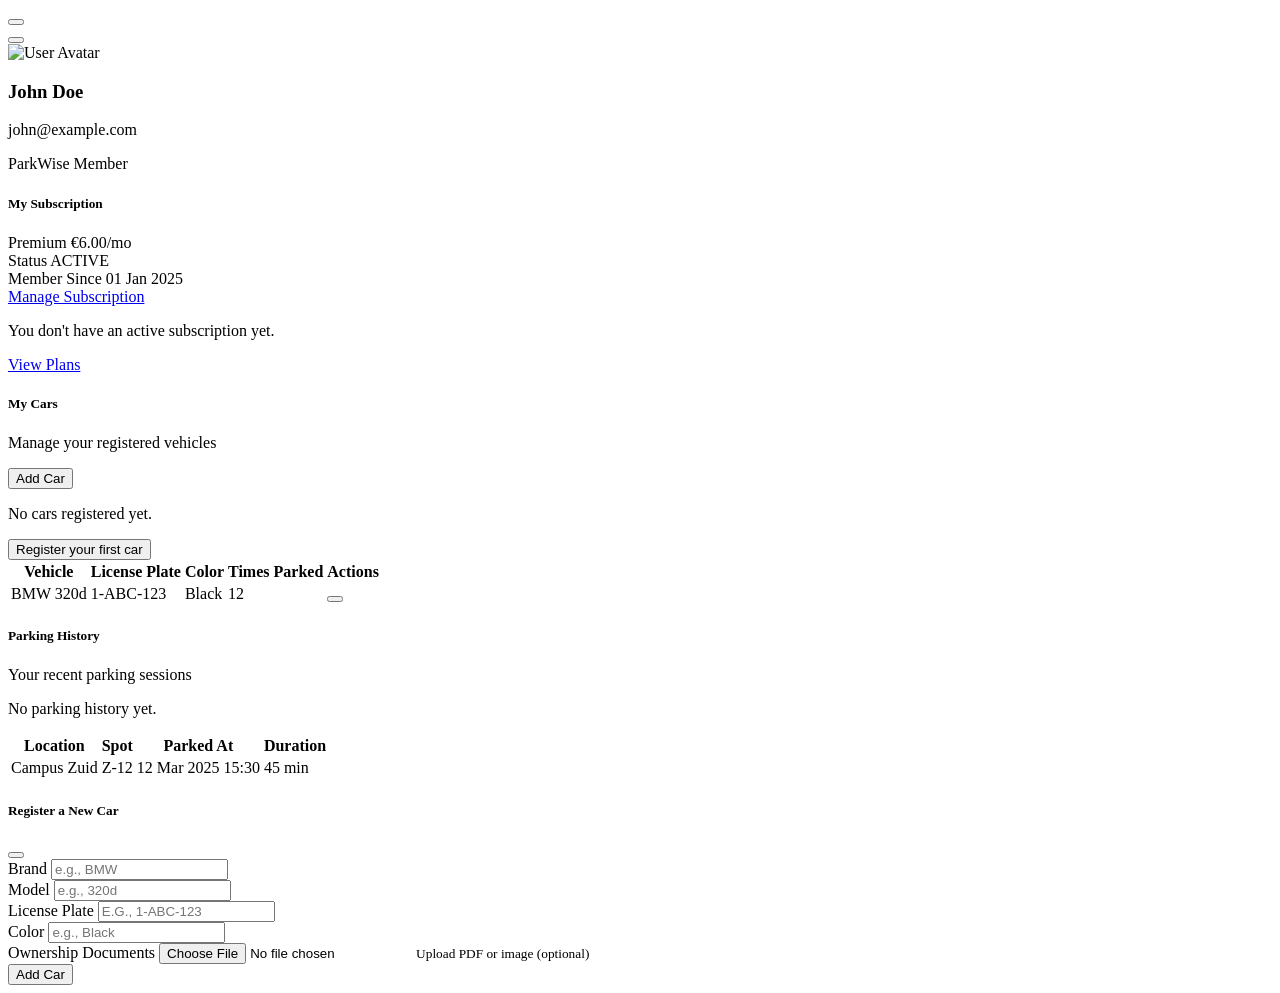
<file: web-app/src/main/resources/templates/user.html>
<!DOCTYPE html>
<html lang="en" xmlns:th="http://www.thymeleaf.org">
<head th:replace="~{fragments/head :: head('My Profile – ParkWise')}"></head>
<body>
<nav th:replace="~{fragments/nav :: nav}"></nav>

<main class="app-shell container fade-in">

    <!-- Success/Error Alerts -->
    <div th:if="${success}" class="alert alert-success alert-dismissible fade show mb-4" role="alert">
        <i class="bi bi-check-circle-fill me-2"></i>
        <span th:text="${success}"></span>
        <button type="button" class="btn-close" data-bs-dismiss="alert"></button>
    </div>

    <div th:if="${error}" class="alert alert-danger alert-dismissible fade show mb-4" role="alert">
        <i class="bi bi-exclamation-triangle-fill me-2"></i>
        <span th:text="${error}"></span>
        <button type="button" class="btn-close" data-bs-dismiss="alert"></button>
    </div>

    <div class="row g-4">
        <!-- Left Column: User Info & Subscription -->
        <div class="col-lg-4">
            <!-- User Profile Card -->
            <div class="profile-card fade-in">
                <div class="profile-header">
                    <div class="profile-avatar-wrapper">
                        <img th:src="${user.avatarUrl}" class="profile-avatar" alt="User Avatar">
                        <div class="profile-status-dot"></div>
                    </div>
                    <h3 class="profile-name" th:text="${user.firstName + ' ' + user.lastName}">John Doe</h3>
                    <p class="profile-email" th:text="${user.email}">john@example.com</p>
                    <span class="badge badge-member">
                        <i class="bi bi-star-fill me-1"></i>ParkWise Member
                    </span>
                </div>
            </div>

            <!-- Subscription Card -->
            <div class="subscription-card fade-in mt-4" style="animation-delay: 0.1s">
                <div class="card-header-custom">
                    <i class="bi bi-credit-card-fill me-2"></i>
                    <h5 class="mb-0">My Subscription</h5>
                </div>

                <div th:if="${subscription != null}" class="subscription-details">
                    <div class="subscription-plan-badge">
                        <span class="plan-name" th:text="${subscription.lockedPlanName}">Premium</span>
                        <span class="plan-price">€<span th:text="${subscription.lockedPrice}">6.00</span>/mo</span>
                    </div>

                    <div class="subscription-info-grid">
                        <div class="info-item">
                            <span class="info-label">Status</span>
                            <span class="badge bg-success" th:text="${subscription.status}">ACTIVE</span>
                        </div>
                        <div class="info-item">
                            <span class="info-label">Member Since</span>
                            <span class="info-value" th:text="${#temporals.format(subscription.startDate, 'dd MMM yyyy')}">01 Jan 2025</span>
                        </div>
                    </div>

                    <a href="/subscriptions" class="btn btn-outline-light w-100 mt-3">
                        <i class="bi bi-box-arrow-up-right me-2"></i>Manage Subscription
                    </a>
                </div>

                <div th:if="${subscription == null}" class="subscription-empty">
                    <div class="empty-icon">
                        <i class="bi bi-inbox"></i>
                    </div>
                    <p class="empty-text">You don't have an active subscription yet.</p>
                    <a href="/subscriptions" class="btn btn-primary w-100">
                        <i class="bi bi-star-fill me-2"></i>View Plans
                    </a>
                </div>
            </div>
        </div>

        <!-- Right Column: Cars & History -->
        <div class="col-lg-8">
            <!-- Cars Section -->
            <div class="data-card fade-in" style="animation-delay: 0.2s">
                <div class="data-card-header">
                    <div>
                        <h5 class="mb-1"><i class="bi bi-car-front-fill me-2"></i>My Cars</h5>
                        <p class="text-light opacity-75 small mb-0">Manage your registered vehicles</p>
                    </div>
                    <button class="btn btn-light btn-sm" data-bs-toggle="modal" data-bs-target="#addCarModal">
                        <i class="bi bi-plus-lg me-1"></i>Add Car
                    </button>
                </div>

                <div th:if="${#lists.isEmpty(cars)}" class="empty-state">
                    <i class="bi bi-car-front empty-state-icon"></i>
                    <p class="empty-state-text">No cars registered yet.</p>
                    <button class="btn btn-outline-light btn-sm" data-bs-toggle="modal" data-bs-target="#addCarModal">
                        Register your first car
                    </button>
                </div>

                <div th:if="${!#lists.isEmpty(cars)}" class="table-responsive">
                    <table class="table-modern-dark">
                        <thead>
                        <tr>
                            <th>Vehicle</th>
                            <th>License Plate</th>
                            <th>Color</th>
                            <th class="text-center">Times Parked</th>
                            <th class="text-center">Actions</th>
                        </tr>
                        </thead>
                        <tbody>
                        <tr th:each="car : ${cars}">
                            <td>
                                <div class="car-info">
                                    <i class="bi bi-car-front-fill text-primary me-2"></i>
                                    <span th:text="${car.brand + ' ' + car.model}">BMW 320d</span>
                                </div>
                            </td>
                            <td>
                                <span class="license-plate-badge" th:text="${car.licensePlate}">1-ABC-123</span>
                            </td>
                            <td class="text-light" th:text="${car.color}">Black</td>
                            <td class="text-center">
                                <span class="parking-count" th:text="${car.timesParked}">12</span>
                            </td>
                            <td class="text-center">
                                <button class="btn btn-sm btn-outline-danger"
                                        th:attr="data-car-id=${car.id}, data-car-name='${car.brand} ${car.model}'"
                                        onclick="confirmDeleteCar(this)"
                                        title="Remove car">
                                    <i class="bi bi-trash"></i>
                                </button>
                            </td>
                        </tr>
                        </tbody>
                    </table>
                </div>
            </div>

            <!-- Parking History Section -->
            <div class="data-card fade-in mt-4" style="animation-delay: 0.3s">
                <div class="data-card-header">
                    <div>
                        <h5 class="mb-1"><i class="bi bi-clock-history me-2"></i>Parking History</h5>
                        <p class="text-light opacity-75 small mb-0">Your recent parking sessions</p>
                    </div>
                </div>

                <div th:if="${#lists.isEmpty(lastParkings)}" class="empty-state">
                    <i class="bi bi-clock-history empty-state-icon"></i>
                    <p class="empty-state-text">No parking history yet.</p>
                </div>

                <div th:if="${!#lists.isEmpty(lastParkings)}" class="table-responsive">
                    <table class="table-modern-dark">
                        <thead>
                        <tr>
                            <th>Location</th>
                            <th>Spot</th>
                            <th>Parked At</th>
                            <th>Duration</th>
                        </tr>
                        </thead>
                        <tbody>
                        <tr th:each="p : ${lastParkings}">
                            <td>
                                <div class="location-info">
                                    <i class="bi bi-geo-alt-fill text-success me-2"></i>
                                    <span th:text="${p.areaName}">Campus Zuid</span>
                                </div>
                            </td>
                            <td>
                                <span class="spot-badge" th:text="${p.spotLabel}">Z-12</span>
                            </td>
                            <td class="text-light" th:text="${#temporals.format(p.parkedAt, 'dd MMM yyyy HH:mm')}">
                                12 Mar 2025 15:30
                            </td>
                            <td>
                                <span class="duration-badge" th:text="${p.durationMinutes + ' min'}">45 min</span>
                            </td>
                        </tr>
                        </tbody>
                    </table>
                </div>
            </div>
        </div>
    </div>
</main>

<!-- ADD CAR MODAL -->
<div class="modal fade" id="addCarModal" tabindex="-1" aria-hidden="true">
    <div class="modal-dialog modal-lg modal-dialog-centered">
        <div class="modal-content border-0 shadow-lg">
            <div class="modal-header border-0 bg-primary text-white">
                <h5 class="modal-title fw-bold">
                    <i class="bi bi-car-front-fill me-2"></i>Register a New Car
                </h5>
                <button type="button" class="btn-close btn-close-white" data-bs-dismiss="modal"></button>
            </div>

            <div class="modal-body p-4">
                <form th:action="@{/user/add-car}" method="post" enctype="multipart/form-data">
                    <div class="row g-3">
                        <div class="col-md-6">
                            <label class="form-label fw-semibold">
                                <i class="bi bi-tag-fill me-1 text-primary"></i>Brand
                            </label>
                            <input type="text" name="brand" class="form-control" placeholder="e.g., BMW" required>
                        </div>

                        <div class="col-md-6">
                            <label class="form-label fw-semibold">
                                <i class="bi bi-info-circle-fill me-1 text-primary"></i>Model
                            </label>
                            <input type="text" name="model" class="form-control" placeholder="e.g., 320d" required>
                        </div>

                        <div class="col-md-6">
                            <label class="form-label fw-semibold">
                                <i class="bi bi-credit-card-fill me-1 text-primary"></i>License Plate
                            </label>
                            <input type="text" name="licensePlate" class="form-control"
                                   placeholder="e.g., 1-ABC-123" required
                                   style="text-transform: uppercase;">
                        </div>

                        <div class="col-md-6">
                            <label class="form-label fw-semibold">
                                <i class="bi bi-palette-fill me-1 text-primary"></i>Color
                            </label>
                            <input type="text" name="color" class="form-control" placeholder="e.g., Black" required>
                        </div>

                        <div class="col-12">
                            <label class="form-label fw-semibold">
                                <i class="bi bi-file-earmark-pdf-fill me-1 text-primary"></i>Ownership Documents
                            </label>
                            <input type="file" name="document" class="form-control" accept=".pdf,.jpg,.png,.jpeg">
                            <small class="text-muted">Upload PDF or image (optional)</small>
                        </div>
                    </div>

                    <div class="mt-4">
                        <button type="submit" class="btn btn-primary w-100 btn-lg">
                            <i class="bi bi-plus-circle-fill me-2"></i>Add Car
                        </button>
                    </div>
                </form>
            </div>
        </div>
    </div>
</div>

<div th:replace="~{fragments/nav :: modals}"></div>

<script src="https://cdn.jsdelivr.net/npm/bootstrap@5.3.3/dist/js/bootstrap.bundle.min.js"></script>

<script>
    function confirmDeleteCar(button) {
        const carId = button.getAttribute('data-car-id');
        const carName = button.getAttribute('data-car-name');

        if (confirm('Are you sure you want to remove ' + carName + ' from your account?')) {
            // Create and submit form
            const form = document.createElement('form');
            form.method = 'POST';
            form.action = '/user/delete-car/' + carId;
            document.body.appendChild(form);
            form.submit();
        }
    }
</script>

</body>
</html>
</file>
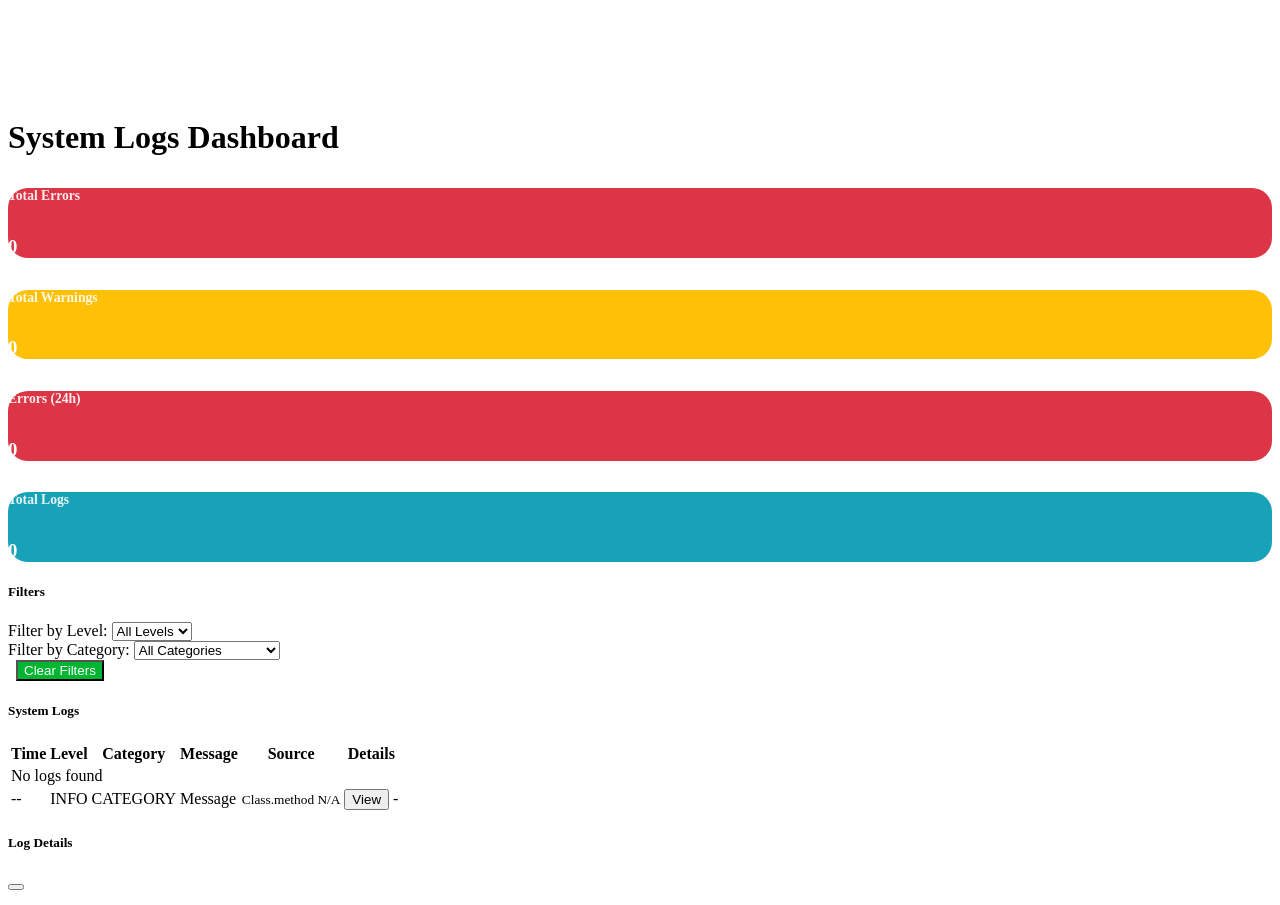
<file: web-app/src/main/resources/templates/developer/logs.html>
<!DOCTYPE html>
<html lang="en" xmlns:th="http://www.thymeleaf.org">
<head th:replace="fragments/head :: head('System Logs – ParkWise')"></head>
<body>
<nav th:replace="fragments/nav :: nav"></nav>

<main class="container fade-in" style="padding-top: 90px;">
    <h1 class="fw-bold mb-4">System Logs Dashboard</h1>

    <!-- Stats Cards Row -->
    <div class="row g-4 mb-4">
        <div class="col-md-3 col-sm-6">
            <div class="card shadow-sm scale-hover" style="background-color: #dc3545 !important; border: none; border-radius: 20px;">
                <div class="card-body" style="background-color: transparent !important;">
                    <h6 class="text-uppercase mb-2" style="font-size: 0.85rem; opacity: 0.9; color: white !important;">Total Errors</h6>
                    <h3 class="fw-bold mb-0" style="color: white !important;" th:text="${statistics.totalErrors}">0</h3>
                </div>
            </div>
        </div>
        <div class="col-md-3 col-sm-6">
            <div class="card shadow-sm scale-hover" style="background-color: #ffc107 !important; border: none; border-radius: 20px;">
                <div class="card-body" style="background-color: transparent !important;">
                    <h6 class="text-uppercase mb-2" style="font-size: 0.85rem; opacity: 0.9; color: white !important;">Total Warnings</h6>
                    <h3 class="fw-bold mb-0" style="color: white !important;" th:text="${statistics.totalWarnings}">0</h3>
                </div>
            </div>
        </div>
        <div class="col-md-3 col-sm-6">
            <div class="card shadow-sm scale-hover" style="background-color: #dc3545 !important; border: none; border-radius: 20px;">
                <div class="card-body" style="background-color: transparent !important;">
                    <h6 class="text-uppercase mb-2" style="font-size: 0.85rem; opacity: 0.9; color: white !important;">Errors (24h)</h6>
                    <h3 class="fw-bold mb-0" style="color: white !important;" th:text="${statistics.errors24h}">0</h3>
                </div>
            </div>
        </div>
        <div class="col-md-3 col-sm-6">
            <div class="card shadow-sm scale-hover" style="background-color: #17a2b8 !important; border: none; border-radius: 20px;">
                <div class="card-body" style="background-color: transparent !important;">
                    <h6 class="text-uppercase mb-2" style="font-size: 0.85rem; opacity: 0.9; color: white !important;">Total Logs</h6>
                    <h3 class="fw-bold mb-0" style="color: white !important;" th:text="${statistics.totalLogs}">0</h3>
                </div>
            </div>
        </div>
    </div>

    <!-- Filters Row -->
    <div class="card shadow-sm mb-4" style="border-radius: 20px; border: none;">
        <div class="card-body">
            <h5 class="fw-bold mb-3">Filters</h5>
            <div class="row g-3">
                <div class="col-md-4">
                    <label class="form-label fw-semibold">Filter by Level:</label>
                    <select class="form-select" id="levelFilter" onchange="applyFilter()">
                        <option value="">All Levels</option>
                        <option value="ERROR" th:selected="${currentLevel == 'ERROR'}">ERROR</option>
                        <option value="WARN" th:selected="${currentLevel == 'WARN'}">WARN</option>
                        <option value="INFO" th:selected="${currentLevel == 'INFO'}">INFO</option>
                    </select>
                </div>
                <div class="col-md-4">
                    <label class="form-label fw-semibold">Filter by Category:</label>
                    <select class="form-select" id="categoryFilter" onchange="applyFilter()">
                        <option value="">All Categories</option>
                        <option value="SENSOR_ERROR" th:selected="${currentCategory == 'SENSOR_ERROR'}">SENSOR_ERROR</option>
                        <option value="NETWORK_ERROR" th:selected="${currentCategory == 'NETWORK_ERROR'}">NETWORK_ERROR</option>
                        <option value="DATA_ERROR" th:selected="${currentCategory == 'DATA_ERROR'}">DATA_ERROR</option>
                        <option value="SYSTEM_ERROR" th:selected="${currentCategory == 'SYSTEM_ERROR'}">SYSTEM_ERROR</option>
                        <option value="INFO" th:selected="${currentCategory == 'INFO'}">INFO</option>
                    </select>
                </div>
                <div class="col-md-4">
                    <label class="form-label fw-semibold">&nbsp;</label>
                    <button class="btn w-100" style="background-color: #00b532; color: white;" onclick="clearFilters()">
                        Clear Filters
                    </button>
                </div>
            </div>
        </div>
    </div>

    <!-- Logs Table -->
    <div class="card shadow-sm" style="border-radius: 20px; border: none;">
        <div class="card-body">
            <h5 class="fw-bold mb-3">System Logs</h5>
            <div class="table-responsive">
                <table class="table table-hover">
                    <thead>
                        <tr>
                            <th>Time</th>
                            <th>Level</th>
                            <th>Category</th>
                            <th>Message</th>
                            <th>Source</th>
                            <th>Details</th>
                        </tr>
                    </thead>
                    <tbody>
                        <tr th:if="${#lists.isEmpty(logs)}">
                            <td colspan="6" class="text-center text-muted">No logs found</td>
                        </tr>
                        <tr th:each="log : ${logs}">
                            <td th:text="${#temporals.format(log.createdAt, 'dd MMM HH:mm:ss')}">--</td>
                            <td>
                                <span class="badge"
                                      th:classappend="${log.logLevel == 'ERROR'} ? 'bg-danger' :
                                                      (${log.logLevel == 'WARN'} ? 'bg-warning' : 'bg-info')"
                                      th:text="${log.logLevel}">INFO</span>
                            </td>
                            <td>
                                <span class="badge bg-secondary" th:text="${log.logCategory}">CATEGORY</span>
                            </td>
                            <td th:text="${log.message}">Message</td>
                            <td>
                                <small th:if="${log.sourceClass != null}">
                                    <span th:text="${log.sourceClass}">Class</span>.<span th:text="${log.sourceMethod}">method</span>
                                </small>
                                <small th:if="${log.sourceClass == null}" class="text-muted">N/A</small>
                            </td>
                            <td>
                                <button th:if="${log.details != null}"
                                        class="btn btn-sm btn-outline-primary"
                                        th:onclick="'showDetails(' + ${log.id} + ')'">
                                    View
                                </button>
                                <span th:if="${log.details == null}" class="text-muted">-</span>
                                <!-- Hidden details -->
                                <div th:id="'details-' + ${log.id}" style="display: none;" th:text="${log.details}"></div>
                            </td>
                        </tr>
                    </tbody>
                </table>
            </div>
        </div>
    </div>
</main>

<div th:replace="fragments/nav :: modals"></div>

<!-- Details Modal -->
<div class="modal fade" id="detailsModal" tabindex="-1">
    <div class="modal-dialog modal-lg">
        <div class="modal-content">
            <div class="modal-header">
                <h5 class="modal-title">Log Details</h5>
                <button type="button" class="btn-close" data-bs-dismiss="modal"></button>
            </div>
            <div class="modal-body">
                <pre id="modalDetailsContent" style="white-space: pre-wrap; font-size: 0.85rem;"></pre>
            </div>
        </div>
    </div>
</div>

<script>
    function applyFilter() {
        const level = document.getElementById('levelFilter').value;
        const category = document.getElementById('categoryFilter').value;

        let url = '/developer/logs?';
        if (level) url += 'level=' + level + '&';
        if (category) url += 'category=' + category;

        window.location.href = url;
    }

    function clearFilters() {
        window.location.href = '/developer/logs';
    }

    function showDetails(logId) {
        const detailsElement = document.getElementById('details-' + logId);
        if (detailsElement) {
            const details = detailsElement.textContent;
            document.getElementById('modalDetailsContent').textContent = details;
            new bootstrap.Modal(document.getElementById('detailsModal')).show();
        }
    }

    // Auto-refresh every 10 seconds
    setInterval(function() {
        location.reload();
    }, 10000);
</script>

<script src="https://cdn.jsdelivr.net/npm/bootstrap@5.3.3/dist/js/bootstrap.bundle.min.js"></script>
</body>
</html>
</file>
